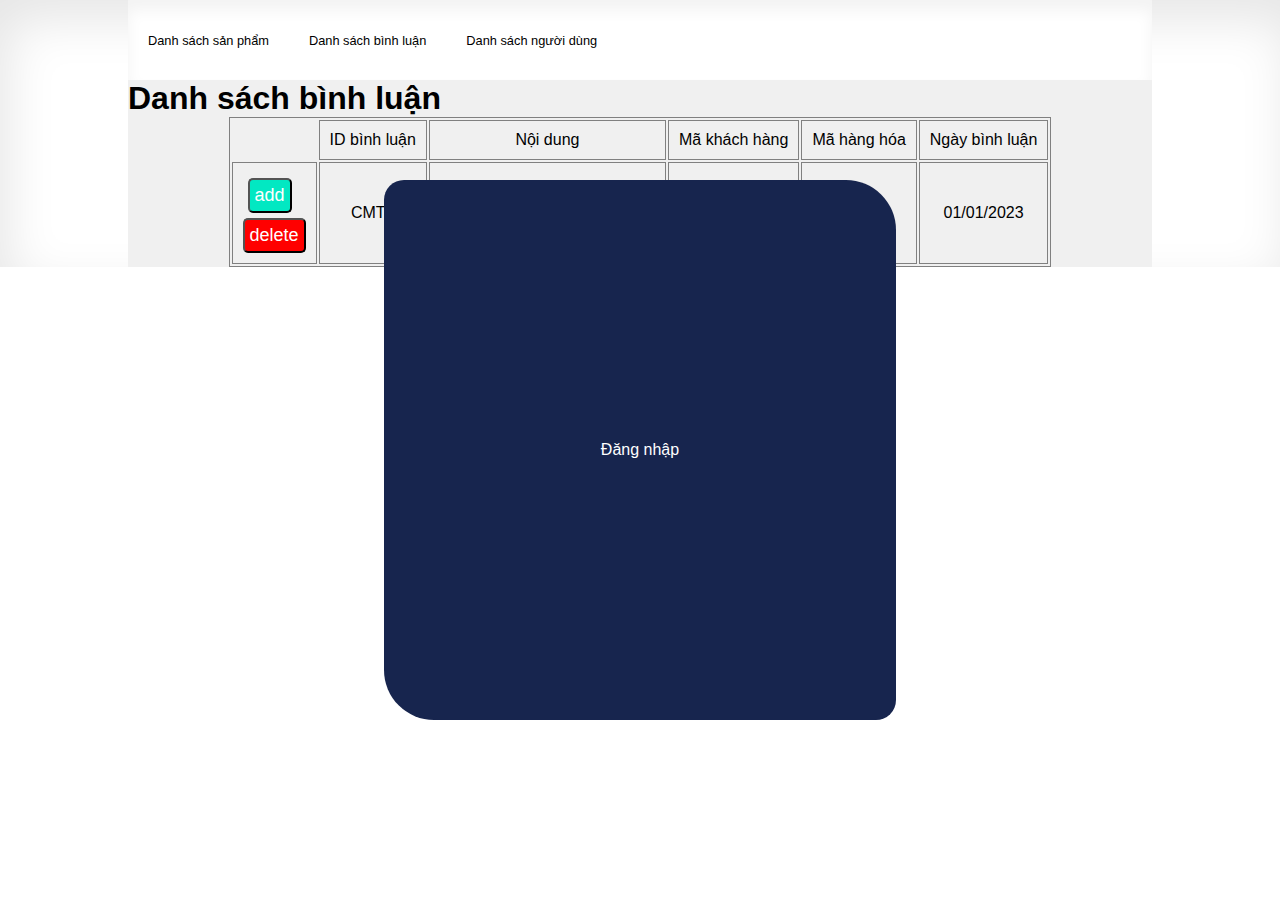
<file: admin_cmt.html>
<!DOCTYPE html>
<html lang="en">
<head>
    <meta charset="UTF-8">
    <meta name="viewport" content="width=device-width, initial-scale=1.0">
    <title>Document</title>
    <link rel="stylesheet" href="css/style.css">
</head>
<body>
    <div class="container">
        <header>
            <nav>
                <li><a href="">Danh sách sản phẩm</a></li>
                <li><a href="">Danh sách bình luận</a></li>
                <li><a href="">Danh sách người dùng</a></li>
            </nav>
            <div class="login">
                <a href="">Đăng nhập</a>
            </div>
        </header>
        <h1>Danh sách bình luận</h1>
        <table class="table_pro_admin">
            <th>
                <td>ID bình luận</td>
                <td>Nội dung</td>
                <td>Mã khách hàng</td>
                <td>Mã hàng hóa</td>
                <td>Ngày bình luận</td>
            </th>
            <tr>
                <td>
                    <button class="btn_add-admin">add</button>
                    <button class="btn_dele-admin">delete</button>
                </td>
                <td>CMT1</td>
                <td><p>Sản phẩm iphone 13 mới nhất</p></td>
                <td>U1</td>
                <td>IP13</td>
                <td>01/01/2023</td>
            </tr>
        </table>
    </div>
</body>
</html>
</file>
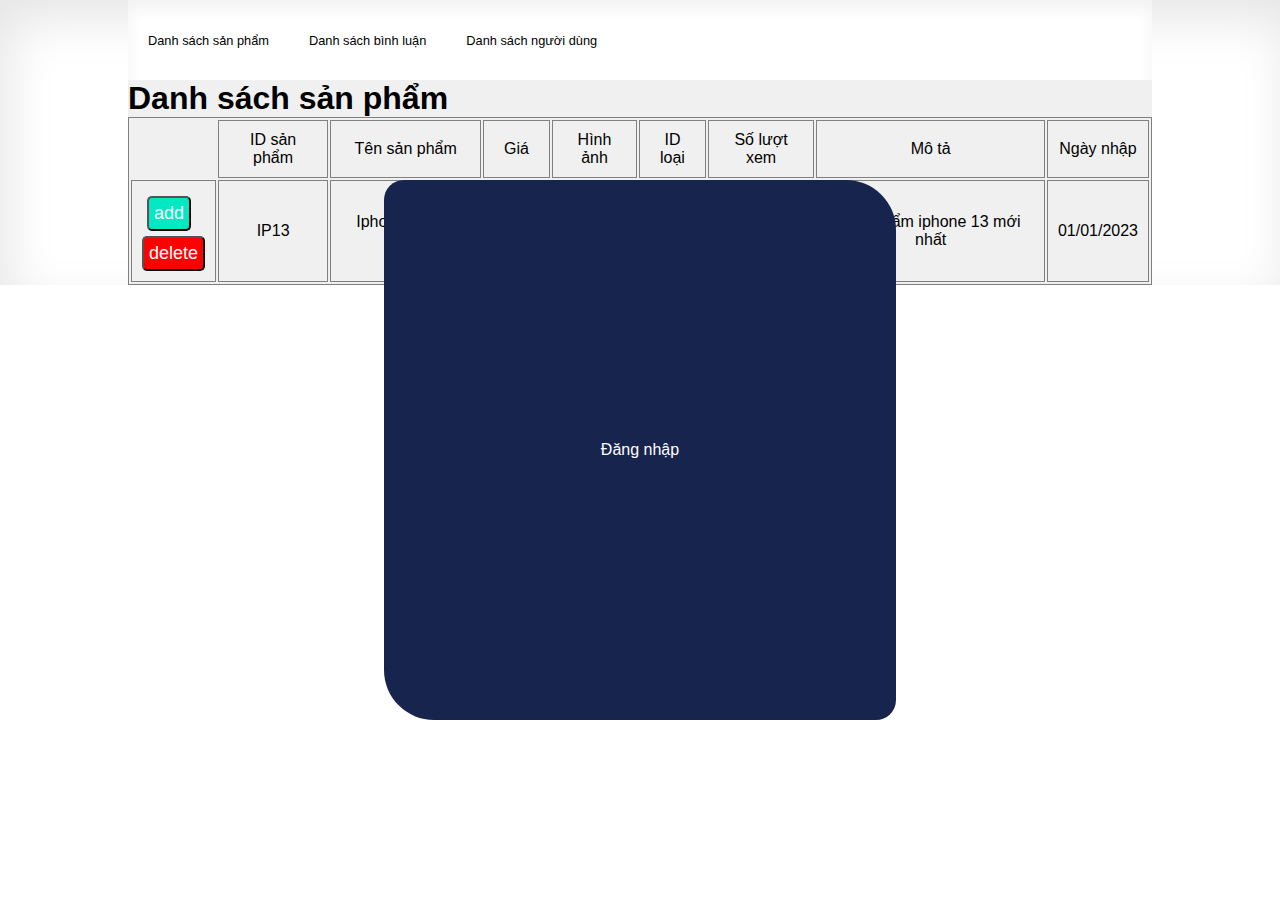
<file: admin_sp.html>
<!DOCTYPE html>
<html lang="en">
<head>
    <meta charset="UTF-8">
    <meta name="viewport" content="width=device-width, initial-scale=1.0">
    <title>Document</title>
    <link rel="stylesheet" href="css/style.css">
</head>
<body>
    <div class="container">
        <header>
            <nav>
                <li><a href="">Danh sách sản phẩm</a></li>
                <li><a href="">Danh sách bình luận</a></li>
                <li><a href="">Danh sách người dùng</a></li>
            </nav>
            <div class="login">
                <a href="">Đăng nhập</a>
            </div>
        </header>
        <h1>Danh sách sản phẩm</h1>
        <table class="table_pro_admin">
            <th>
                <td>ID sản phẩm</td>
                <td>Tên sản phẩm</td>
                <td>Giá</td>
                <td>Hình ảnh</td>
                <td>ID loại</td>
                <td>Số lượt xem</td>
                <td>Mô tả</td>
                <td>Ngày nhập</td>
            </th>
            <tr>
                <td>
                    <button class="btn_add-admin">add</button>
                    <button class="btn_dele-admin">delete</button>
                </td>
                <td>IP13</td>
                <td>Iphone 13 pro max</td>
                <td>$1000</td>
                <td><img src="access/img/13.jpeg" height="40px" width="40px" alt=""></td>
                <td>MP</td>
                <td>50</td>
                <td><p>Sản phẩm iphone 13 mới nhất</p></td>
                <td>01/01/2023</td>
            </tr>
        </table>
    </div>
</body>
</html>
</file>
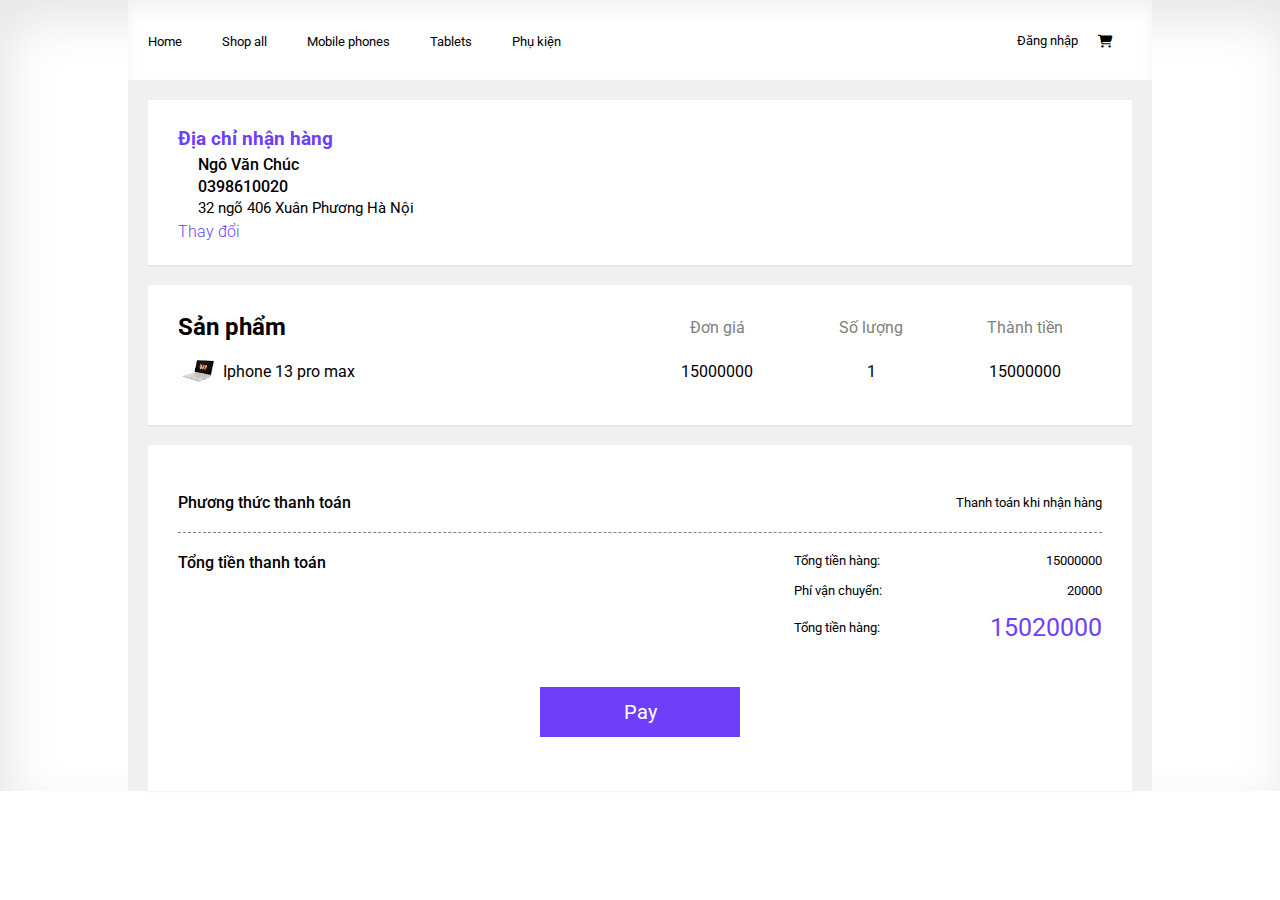
<file: bill.html>
<!DOCTYPE html>
<html lang="en">
<head>
    <meta charset="UTF-8">
    <meta name="viewport" content="width=device-width, initial-scale=1.0">
    <title>Document</title>
    <link rel="stylesheet" href="css/style.css">
    <link rel="stylesheet" href="css/fontawesome-free-6.4.2-web/fontawesome-free-6.4.2-web/css/all.min.css">
    <link href="https://fonts.googleapis.com/css2?family=Roboto:ital,wght@0,100;0,300;0,500;0,700;1,300;1,500;1,700&display=swap" rel="stylesheet">
    <script src="https://cdnjs.cloudflare.com/ajax/libs/jquery/3.7.1/jquery.min.js"></script>
</head>
<body>
    <div class="container">
        <header>
            <nav>
                <li><a href="">Home</a></li>
                <li><a href="">Shop all</a></li>
                <li><a href="">Mobile phones</a></li>
                <li><a href="">Tablets</a></li>
                <li><a href="">Phụ kiện</a></li>
            </nav>
            <div class="loginhome">
                <a href="">Đăng nhập</a>
                <div class="cart"><a href=""><i class="fa-solid fa-cart-shopping"></i></a></div>
            </div>
        </header>
        <section class="address">
            <h3>Địa chỉ nhận hàng</h3>
            <p class="address-name">Ngô Văn Chúc</p>
            <p class="tel-bill">0398610020</p>
            <p class="location">32 ngõ 406 Xuân Phương Hà Nội</p>
            <div>Thay đổi</div>
        </section>
        <section class="bill">
            <div class="bill-header">
                <div class="bill-header-item" style="flex: 6;">
                    <h2>Sản phẩm</h2>
                </div>
                <div class="bill-header-item" style="flex: 2;">Đơn giá</div>
                <div class="bill-header-item" style="flex: 2;">Số lượng</div>
                <div class="bill-header-item" style="flex: 2;">Thành tiền</div>
            </div>
            <div class="bill-pro">
                <div class="bill-pro-item">
                    <div class="bill-pro-sanpham" style="flex: 6;">
                        <img src="upload/035907e5bf878f91b79d9dfe30c1fc4f.png" height="40px" width="40px" alt="">
                        <span>Iphone 13 pro max</span>
                    </div>
                    <div class="bill-pro-price" style="flex: 2;">15000000</div>
                    <div class="bill-pro-quatity" style="flex: 2;">1</div>
                    <div class="bill-pro-subtotal" style="flex: 2;">15000000</div>
                </div>
            </div>
        </section>
        <section class="bill-total">
            <div class="method-pay">
                <div>Phương thức thanh toán</div>
                <div>Thanh toán khi nhận hàng</div>
            </div>
            <div class="total-bill">
                <div class="total-bill-title" style="flex: 4;">Tổng tiền thanh toán</div>
                <div class="detail-total" style="flex: 2;">
                    <div class="bill-price-pro" >
                        <p>Tổng tiền hàng:</p>
                        <p>15000000</p>
                    </div>
                    <div class="bill-ship">
                        <p>Phí vận chuyển:</p>
                        <p>20000</p>
                    </div>
                    <div class="bill-detail-total">
                        <p>Tổng tiền hàng:</p>
                        <p>15020000</p>
                    </div>
                </div>
            </div>
            <div class="btn_more"><a href="">Pay</a></div>
        </section>
    </div>
    <script src="js/chuc.js"></script>
    <div class="modal" >
        <div class="overlay"></div>
        <div class="modal_content-address">
            <div class="address-header">
                <div class="address-title">Địa chỉ của tôi</div>
                <button class="add-address">Thêm địa chỉ mới</button>
            </div>
            <div class="address-list">
                <div class="address-item">
                    <div class="address-item-left">
                        <div class="address-item_cicrle">
                            <div class="address-item_cicrle-checked"></div>
                        </div>
                        <div class="address-item_content">
                            <p class="address_address-name">Ngô Văn Chúc</p>
                            <p class="address_tel-bill">0398610020</p>
                            <p class="address_location">32 ngõ 406 Xuân Phương Hà Nội</p>
                        </div>
                    </div>
                    <div class="address-item-right">Cập nhật</div>
                </div>
                <!-- address-item -->
                <div class="address-item">
                    <div class="address-item-left">
                        <div class="address-item_cicrle">
                            <div class="address-item_cicrle-checked"></div>
                        </div>
                        <div class="address-item_content">
                            <p class="address_address-name">Ngô Văn Chúc</p>
                            <p class="address_tel-bill">0398610020</p>
                            <p class="address_location">32 ngõ 406 Xuân Phương Hà Nội</p>
                        </div>
                    </div>
                    <div class="address-item-right">Cập nhật</div>
                </div>
                <div class="address-item">
                    <div class="address-item-left">
                        <div class="address-item_cicrle">
                            <div class="address-item_cicrle-checked"></div>
                        </div>
                        <div class="address-item_content">
                            <p class="address_address-name">Ngô Văn Chúc</p>
                            <p class="address_tel-bill">0398610020</p>
                            <p class="address_location">32 ngõ 406 Xuân Phương Hà Nội</p>
                        </div>
                    </div>
                    <div class="address-item-right">Cập nhật</div>
                </div>
                <div class="address-item">
                    <div class="address-item-left">
                        <div class="address-item_cicrle">
                            <div class="address-item_cicrle-checked"></div>
                        </div>
                        <div class="address-item_content">
                            <p class="address_address-name">Ngô Văn Chúc</p>
                            <p class="address_tel-bill">0398610020</p>
                            <p class="address_location">32 ngõ 406 Xuân Phương Hà Nội</p>
                        </div>
                    </div>
                    <div class="address-item-right">Cập nhật</div>
                </div>
                <div class="address-item">
                    <div class="address-item-left">
                        <div class="address-item_cicrle">
                            <div class="address-item_cicrle-checked"></div>
                        </div>
                        <div class="address-item_content">
                            <p class="address_address-name">Ngô Văn Chúc</p>
                            <p class="address_tel-bill">0398610020</p>
                            <p class="address_location">32 ngõ 406 Xuân Phương Hà Nội</p>
                        </div>
                    </div>
                    <div class="address-item-right">Cập nhật</div>
                </div>
                <div class="address-item">
                    <div class="address-item-left">
                        <div class="address-item_cicrle">
                            <div class="address-item_cicrle-checked"></div>
                        </div>
                        <div class="address-item_content">
                            <p class="address_address-name">Ngô Văn Chúc</p>
                            <p class="address_tel-bill">0398610020</p>
                            <p class="address_location">32 ngõ 406 Xuân Phương Hà Nội</p>
                        </div>
                    </div>
                    <div class="address-item-right">Cập nhật</div>
                </div>
                <!-- address-item -->
                
            </div>
            <div class="address-btn">
                <button>Cancel</button>
                <button>Xác nhận</button>
            </div>
        </div>
    
    </div>
    <div class="modal">
        <div class="overlay"></div>
        <div class="modal_content-add">
            <div class="address-add_title">
                Địa chỉ mới
            </div>
            <form action="" method="post">
                <div class="address-add_item">
                    <input type="text" name="name" placeholder="Họ và tên">
                    <input type="text" name="tel" placeholder="Số điện thoại">
                </div>
                <div class="address-add_item">
                    <input type="text" name="tinh" placeholder="Tỉnh/thành phố, Quận/huyện, Phường/xã">
                </div>
                <div class="address-add_item">
                    <input type="text" style="overflow-wrap: break-word;" name="detail_address" placeholder="Địa chỉ cụ thể">
                </div>
                <button>Trở lại</button>
                <button type="submit">Thêm</button>
            </form>
        </div>
    </div>
</body>
</html>
</file>
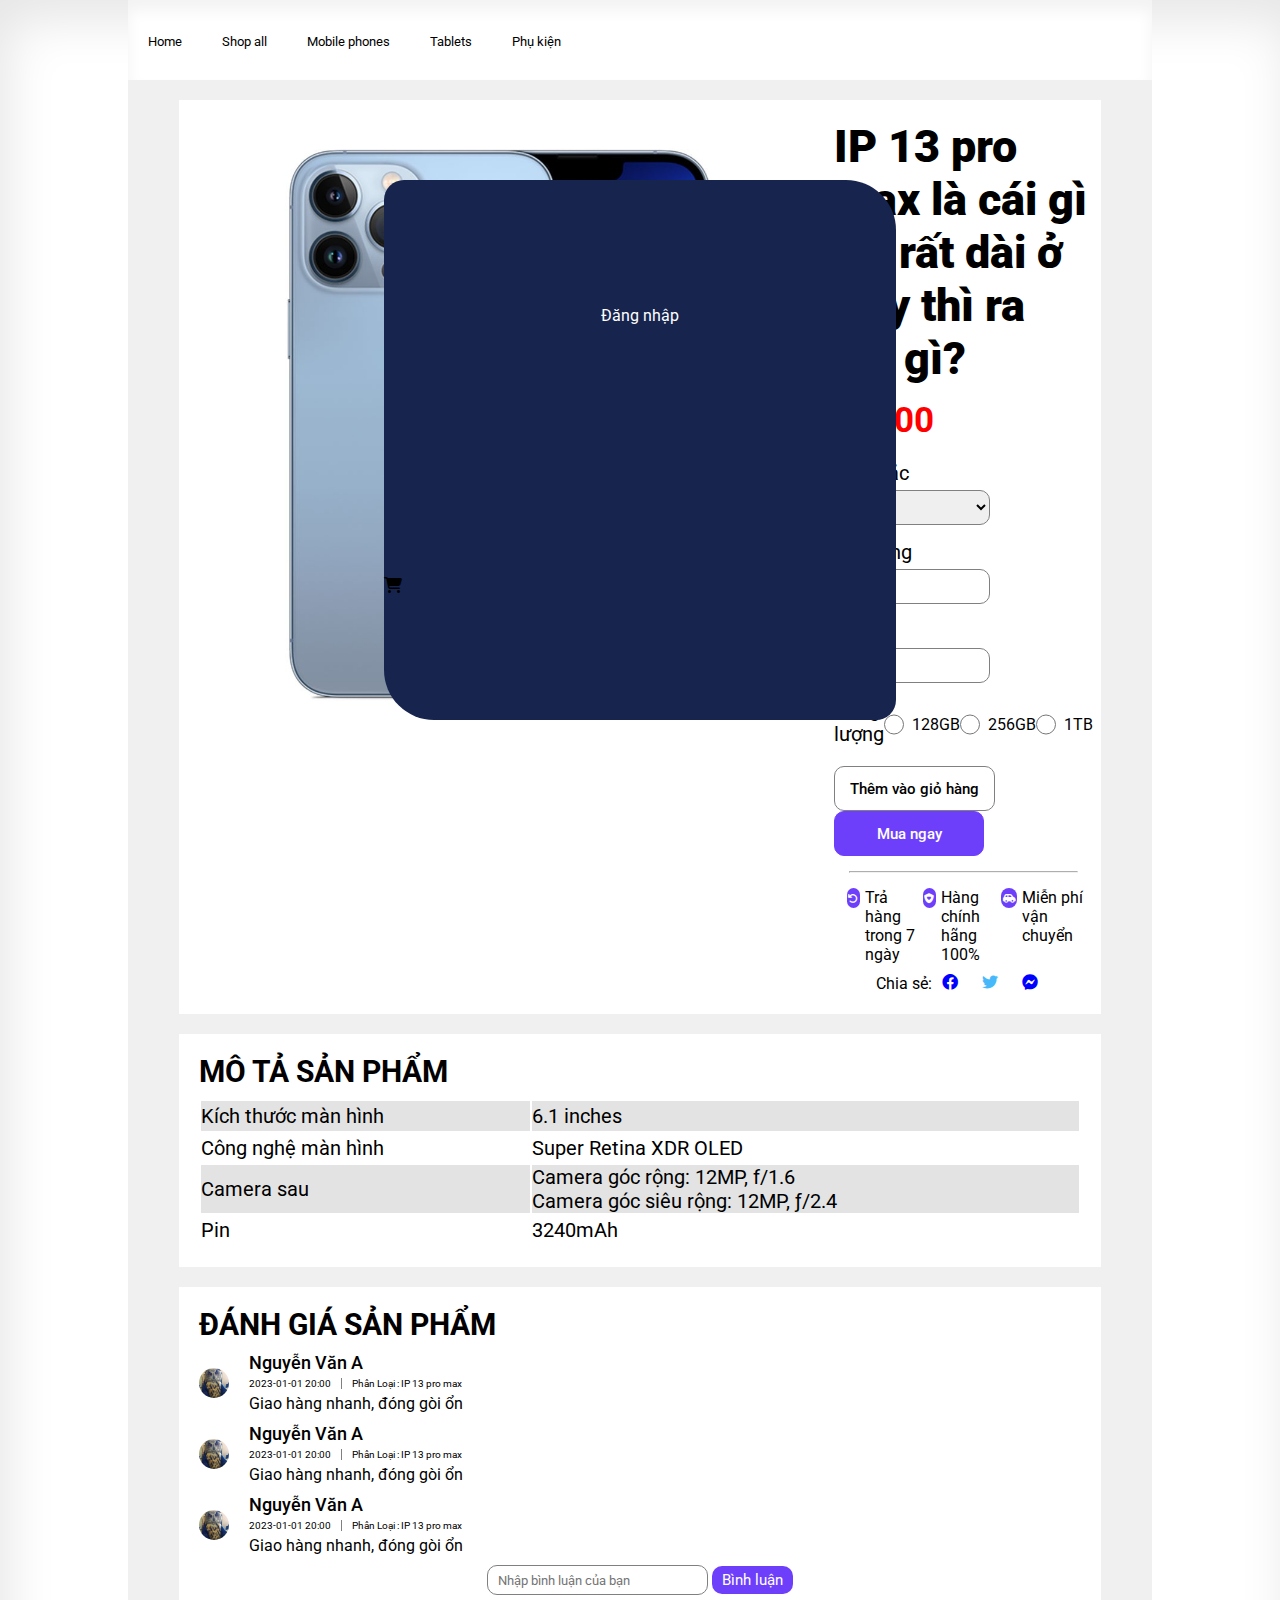
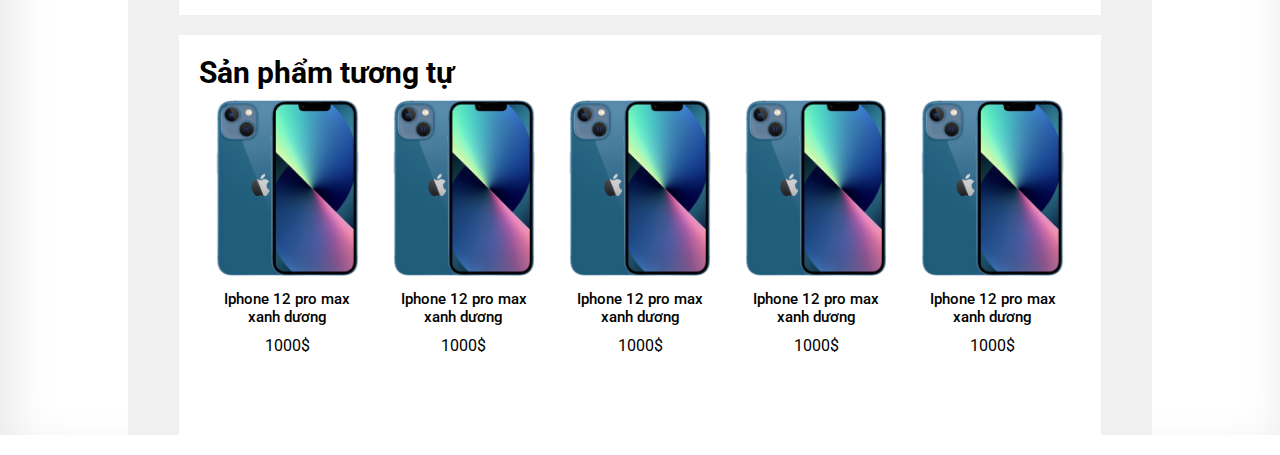
<file: chitietsp.html>
<!DOCTYPE html>
<html lang="en">
<head>
    <meta charset="UTF-8">
    <meta name="viewport" content="width=device-width, initial-scale=1.0">
    <title>Document</title>
    <link rel="stylesheet" href="css/style.css">
    <link rel="stylesheet" href="css/fontawesome-free-6.4.2-web/fontawesome-free-6.4.2-web/css/all.min.css">
    <link href="https://fonts.googleapis.com/css2?family=Roboto:ital,wght@0,100;0,300;0,500;0,700;1,300;1,500;1,700&display=swap" rel="stylesheet">
</head>
<body>
    <div class="container">
        <header>
            <nav>
                <li><a href="">Home</a></li>
                <li><a href="">Shop all</a></li>
                <li><a href="">Mobile phones</a></li>
                <li><a href="">Tablets</a></li>
                <li><a href="">Phụ kiện</a></li>
            </nav>
            <div class="login">
                <a href="">Đăng nhập</a>
                <div class="cart"><a href=""><i class="fa-solid fa-cart-shopping"></i></a></div>
            </div>
        </header>
        <div class="boxsp">
            <div class="box_left">
                <img class="img_box_left" src="upload/laptop1.jpg" alt="">
            </div>
            <form class="box_right" method="post">
                <p class="namesp_detail">IP 13 pro max là cái gì đó rất dài ở đây thì ra cái gì?</p>
                <div class="pricesp_detail">$1000</div>
                <div class="item">
                    <span>Màu sắc</span>
                    <select name="color" id="">
                        <option value="red">Đỏ</option>
                        <option value="gray">Xám</option>
                        <option value="gold">Vàng</option>
                    </select>
                </div>
                <div class="item">
                    <span>Số lượng</span>  
                    <input type="number" name="count" min="0" value="1">
                </div>
                <div class="item">
                    <span>Địa chỉ</span> 
                    <input type="text" name="address">
                </div>
                <div class="item">
                    <span>Dung lượng</span>
                    <div class="radio">
                        <input type="radio" name="dungluong" value="128GB"> <span>128GB</span> 
                    </div>
                    <div class="radio">
                        <input type="radio" name="dungluong" value="256GB"> <span>256GB</span> 
                    </div>
                    <div class="radio">
                        <input type="radio" name="dungluong" value="1TB"> <span>1TB</span>                    
                    </div>
                </div>
                <div>
                    <button class="add_cart">Thêm vào giỏ hàng</button>
                    <button class="buy">Mua ngay</button>
                </div>
                <hr class="hr_sp">
                <div class="sp_service">
                    <div class="item_sevice">
                        <i class="fa-solid fa-arrow-rotate-left"></i>
                        <p>Trả hàng trong 7 ngày</p>
                    </div>
                    <div class="item_sevice">
                        <i class="fa-solid fa-shield-heart"></i>
                        <p>Hàng chính hãng 100%</p>
                    </div>
                    <div class="item_sevice">
                        <i class="fa-solid fa-car-side"></i>
                        <p>Miễn phí vận chuyển</p>
                    </div>
                </div>
                <div class="share_sp">
                    <p>Chia sẻ:</p>
                    <i class="fa-brands fa-facebook"></i>
                    <i class="fa-brands fa-twitter"></i>
                    <i class="fa-brands fa-facebook-messenger"></i>
                </div>
            </form>
    </div>
    <div class="descriptione_sp">
        <p>MÔ TẢ SẢN PHẨM</p>
        <table>
            <tr class="tr">
                <td>Kích thước màn hình</td>
                <td>6.1 inches</td>
            </tr>
            <tr >
                <td>Công nghệ màn hình</td>
                <td>Super Retina XDR OLED</td>
            </tr>
            <tr class="tr">
                <td>Camera sau</td>
                <td>Camera góc rộng: 12MP, f/1.6 <br>
                    Camera góc siêu rộng: 12MP, ƒ/2.4</td>
            </tr>
            <tr>
                <td>Pin</td>
                <td>3240mAh</td>
            </tr>
            
        </table>
    </div>
    <div class="danhgia">
        <p>ĐÁNH GIÁ SẢN PHẨM</p>
        <div class="person">
            <img src="access/img/avtshop.jpg" alt="">
            <div class="comment">
                <p class="nameuser">Nguyễn Văn A</p>
                <div class="time_phanloai">
                    <p class="time">2023-01-01 20:00</p>
                    <p class="phanloai">Phân Loại : IP 13 pro max</p>
                </div>
                <div class="cmt_detail">Giao hàng nhanh, đóng gòi ổn</div>
            </div>
        </div>
        <div class="person">
            <img src="access/img/avtshop.jpg" alt="">
            <div class="comment">
                <p class="nameuser">Nguyễn Văn A</p>
                <div class="time_phanloai">
                    <p class="time">2023-01-01 20:00</p>
                    <p class="phanloai">Phân Loại : IP 13 pro max</p>
                </div>
                <div class="cmt_detail">Giao hàng nhanh, đóng gòi ổn</div>
            </div>
        </div>
        <div class="person">
            <img src="access/img/avtshop.jpg" alt="">
            <div class="comment">
                <p class="nameuser">Nguyễn Văn A</p>
                <div class="time_phanloai">
                    <p class="time">2023-01-01 20:00</p>
                    <p class="phanloai">Phân Loại : IP 13 pro max</p>
                </div>
                <div class="cmt_detail">Giao hàng nhanh, đóng gòi ổn</div>
            </div>
        </div>
        <form action="#" method="post">
                <input type="text" name="cmt" placeholder="Nhập bình luận của bạn">
                <input type="submit" value="Bình luận">
        </form>
        </div>
        <div class="goiy_sp">
            <p>Sản phẩm tương tự</p>
            <div class="listsp">
                <div class="pro">
                    <div class="img">
                        <img src="access/img/13-removebg-preview.png" alt="">
                        <div class="quickview" onclick="detail_pro()">Quick view</div>
                    </div>
                    <a href=" " class="name">Iphone 12 pro max xanh dương</a>
                    <div class="price">1000$</div>
                    <a href="" class="add_btn">Add to cart</a>
                </div>

                <div class="pro">
                    <div class="img">
                        <img src="access/img/13-removebg-preview.png" alt="">
                        <a href="" class="quickview">Quick view</a>
                    </div>
                    <a href=" " class="name">Iphone 12 pro max xanh dương</a>
                    <div class="price">1000$</div>
                    <a href="" class="add_btn">Add to cart</a>
                </div>
                <div class="pro">
                    <div class="img">
                        <img src="access/img/13-removebg-preview.png" alt="">
                        <a href="" class="quickview">Quick view</a>
                    </div>
                    <a href=" " class="name">Iphone 12 pro max xanh dương</a>
                    <div class="price">1000$</div>
                    <a href="" class="add_btn">Add to cart</a>
                </div>
                <div class="pro">
                    <div class="img">
                        <img src="access/img/13-removebg-preview.png" alt="">
                        <a href="" class="quickview">Quick view</a>
                    </div>
                    <a href=" " class="name">Iphone 12 pro max xanh dương</a>
                    <div class="price">1000$</div>
                    <a href="" class="add_btn">Add to cart</a>
                </div>
                <div class="pro">
                    <div class="img">
                        <img src="access/img/13-removebg-preview.png" alt="">
                        <a href="" class="quickview">Quick view</a>
                    </div>
                    <a href=" " class="name">Iphone 12 pro max xanh dương</a>
                    <div class="price">1000$</div>
                    <a href="" class="add_btn">Add to cart</a>
                </div>
        </div>
    </div>
</body>
</html>
</file>
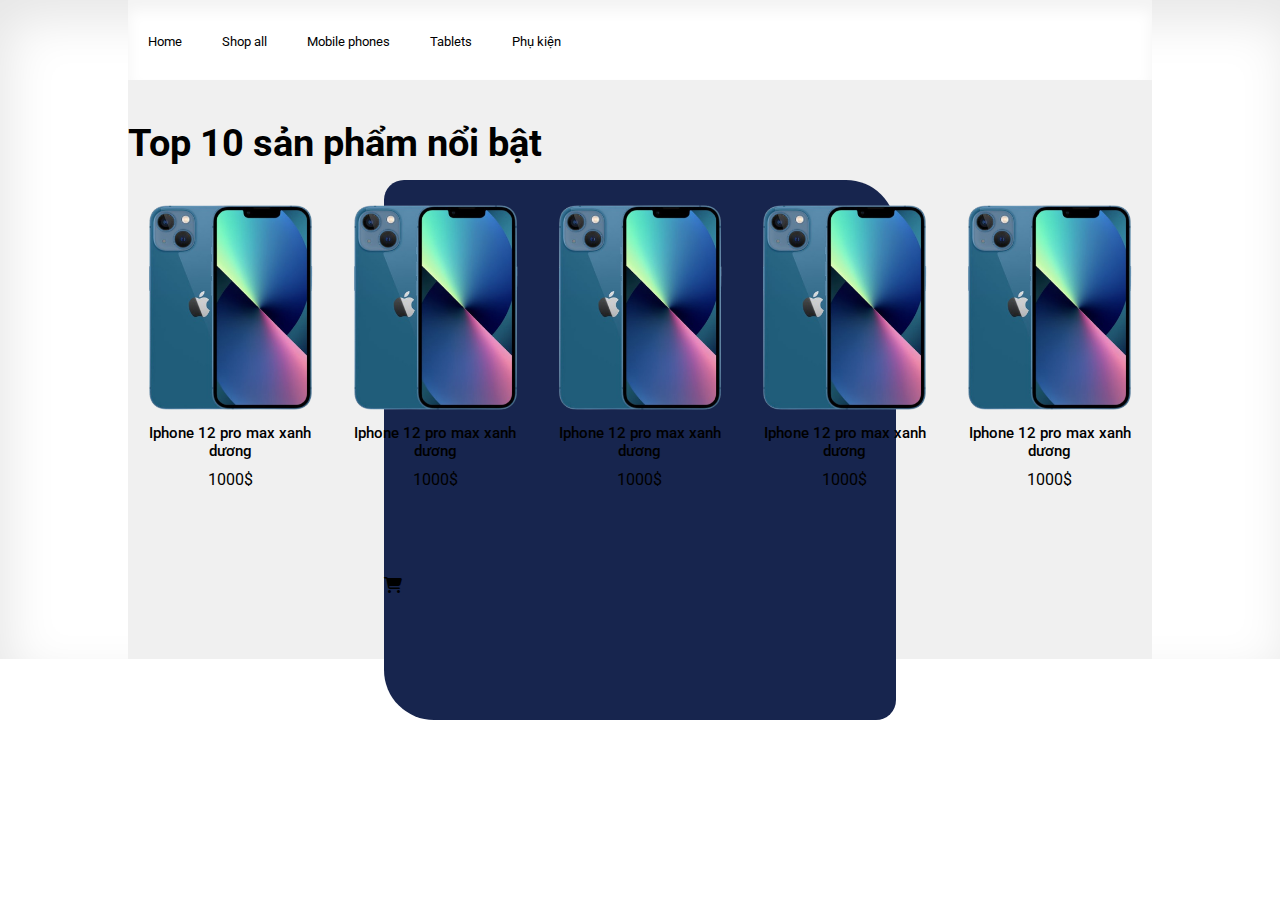
<file: shopall.html>
<!DOCTYPE html>
<html lang="en">
<head>
    <meta charset="UTF-8">
    <meta name="viewport" content="width=device-width, initial-scale=1.0">
    <title>Document</title>
    <link rel="stylesheet" href="css/style.css">
    <link rel="stylesheet" href="css/fontawesome-free-6.4.2-web/fontawesome-free-6.4.2-web/css/all.min.css">
    <link href="https://fonts.googleapis.com/css2?family=Roboto:ital,wght@0,100;0,300;0,500;0,700;1,300;1,500;1,700&display=swap" rel="stylesheet">
</head>
<body>
    <div class="container">
        <header>
            <nav>
                <li><a href="">Home</a></li>
                <li><a href="">Shop all</a></li>
                <li><a href="">Mobile phones</a></li>
                <li><a href="">Tablets</a></li>
                <li><a href="">Phụ kiện</a></li>
            </nav>
            <div class="login">
                <a href="">Đăng nhập</a>
                <div class="cart"><a href=""><i class="fa-solid fa-cart-shopping"></i></a></div>
            </div>
        </header>
        <div class="list mb">
            <h1 class="mb">Top 10 sản phẩm nổi bật</h1>
            <div class="listsp">
                <div class="pro">
                    <div class="img">
                        <img src="access/img/13-removebg-preview.png" alt="">
                        <a href="" class="quickview">Quick view</a>
                    </div>
                    <a href=" " class="name">Iphone 12 pro max xanh dương</a>
                    <div class="price">1000$</div>
                    <a href="" class="add_btn">Add to cart</a>
                </div>
                <div class="pro">
                    <div class="img">
                        <img src="access/img/13-removebg-preview.png" alt="">
                        <a href="" class="quickview">Quick view</a>
                    </div>
                    <a href=" " class="name">Iphone 12 pro max xanh dương</a>
                    <div class="price">1000$</div>
                    <a href="" class="add_btn">Add to cart</a>
                </div>
                <div class="pro">
                    <div class="img">
                        <img src="access/img/13-removebg-preview.png" alt="">
                        <a href="" class="quickview">Quick view</a>
                    </div>
                    <a href=" " class="name">Iphone 12 pro max xanh dương</a>
                    <div class="price">1000$</div>
                    <a href="" class="add_btn">Add to cart</a>
                </div>
                <div class="pro">
                    <div class="img">
                        <img src="access/img/13-removebg-preview.png" alt="">
                        <a href="" class="quickview">Quick view</a>
                    </div>
                    <a href=" " class="name">Iphone 12 pro max xanh dương</a>
                    <div class="price">1000$</div>
                    <a href="" class="add_btn">Add to cart</a>
                </div>
                <div class="pro">
                    <div class="img">
                        <img src="access/img/13-removebg-preview.png" alt="">
                        <a href="" class="quickview">Quick view</a>
                    </div>
                    <a href=" " class="name">Iphone 12 pro max xanh dương</a>
                    <div class="price">1000$</div>
                    <a href="" class="add_btn">Add to cart</a>
                </div>

                
                <div class="btn_more"><a href="">More Mobile Phone</a></div>
            </div>
   
</body>
</html>
</file>
<file: css/style.css>
*{
    margin: 0;
    padding: 0;
    color: black;
    font-family: 'Roboto', sans-serif;
    box-sizing: border-box;

}
body{
    box-shadow: inset 8px 20px 50px rgba(2, 0, 0, 0.1);
}
.container{
    width: 80%;
    margin: auto;
    background-color: #f0f0f0;
}
.mb{
    margin-bottom: 40px;
}
header{
    display: flex;
    justify-content: space-between;
    height: 80px;
    width: 100%;
    background-color: #fff;
    box-shadow: inset 0px 10px 15px rgba(0, 0, 0, 0.05);
}
.footer{
    height: 50px;
    width: 100%;
    background-color: #6e3ffb;
    color: white;
    font-size: 30px;
    display: flex;
    justify-content: center;
    align-items: center;
}
nav{
    top: 0;
    display: flex;
    justify-content: center;
    align-items: center;
}
nav li{
    list-style: none;
    margin: 0 20px;
}
nav li a{
    text-decoration: none;
    font-size: 1vw;
}
nav li a:hover{
    color: #855ff7;
}
.loginhome{
    display: flex;
    align-items: center;
    margin-right: 20px;
}
.loginhome a{
    text-decoration: none;
    font-size: 1vw;
    margin-right: 20px;
}
.loginhome a:hover{
    color: #855ff7;
}
.cart i:hover{
    color: #855ff7;
}
.presonal i:hover{
    color: #855ff7;
}
.slide{
    width: 100%;
    margin-top: 20px;
    position: relative;
    /* height: 600px; */
    animation: ease 1s;
    /* transition: ease 1s; */
    }
.btn_slide-right{
    position: absolute;
    top: 50%;
    font-size: 50px;
    border: none;
    right: 10%;
    transform: translateY(-50%);
    background: none;
}
.btn_slide-left{
    position: absolute;
    top: 50%;
    font-size: 50px;
    border: none;
    left: 10%;
    transform: translateY(-50%);
    background: none;
}
@keyframes slideleft{
    0%{
        transform: translateX(100%);
    }
    100%{
        transform: translateX(0%);
    }
}
.slide {
    animation: ease-in-out 2s;
    transition: ease-in-out 2s;
    overflow: hidden;
}
.slide i{
    color: white;
}
.slide img{
    width: 80%;
    margin: auto;
    display: flex;
    overflow: hidden;
    /* animation: slideleft ease-in-out 1s forwards; */
}

.list{
    width: 100%;
    background-color: #f0f0f0;
}
.listsp{
    display: flex;
    width: 100%;
    flex-wrap: wrap;
    justify-content: center;
}
.pro{
    width: 20%;
    text-align: center;
    position: relative;
}

.list h1{
    font-size: 3vw;
    margin-top: 30px;
    padding-top: 10px;
}
.pro img{
    width: 100%;
    /* height: 200px; */
}
.img{
    position: relative;
    width: 100%;
    overflow:hidden;
}
@keyframes quick{
    from{
        bottom: -50px;
    }to{
        bottom: 0;
    }
}
.quickview{
    position: absolute;
    bottom: 0px;
    display: flex;
    width: 100%;
    height: 40px;
    background-color: rgb(45, 44, 44);
    color: white;
    align-items: center;
    justify-content: center;
    text-decoration: none;
    font-size: 1vw;
    opacity: 0;
}
.pro:hover .quickview{
    opacity: 1;
    animation: quick ease 0.3s ;
    cursor: pointer;
}
.name{
    display: block;
    text-decoration: none;
    font-size: 1.2vw;
    font-weight: 500;
    margin: 10px 10px;

    
}
.price{
    margin-bottom: 10px;
}
@keyframes addbtn {
    from{
        transform: scale(0.9);
    }to{
        transform: scale(1);
    }
}
.add_btn{
    display: flex;
    height: 50px;
    width: 70%;
    background-color: #6e3ffb;
    text-decoration: none;
    align-items: center;
    color: white;
    font-size: 1vw;
    justify-content: center;
    margin: auto;
    opacity: 0;
    cursor: pointer;
}

.pro:hover .add_btn{
    opacity: 1;
    animation: addbtn ease 0.3s;
}
.add_btn:hover{
    background-color: #855ff7;
}
.btn_more{
    display: flex;
    height: 50px;
    width: 300px;
    background-color: #6e3ffb;
    align-items: center;
    font-size: 1vw;
    justify-content: center;
    margin: 30px auto;
}
.btn_more a{
    color: white;
    text-decoration: none;
}
.modal{
    position: fixed;
    top: 0;
    bottom: 0;
    right: 0;
    left: 0;
    display: none ;
}
.overlay{
    height: 100%;
    width: 100%;
    position: absolute;
    background-color: rgba(0, 0, 0, 0.4);
    z-index: -99;
}
.modal_content{
    margin: auto;
    width: 50%;
    height: 70%;
    background-color: white;
    display: flex;
    justify-content: space-between;
    border-radius: 20px;
    position: relative;
}
.modal_content img{
    width: 50%;
    height: 80%;
    align-self: center;
    position: relative;
}
.detail_pro{
    width: 45%;
    display: flex;
    flex-direction: column;
    margin-top: 30px;
    /* padding-bottom: 80px; */
}

.namedetail{
    font-size: 1.5vw;
}
.pricedetail{
    color: red;
    font-weight:500;
    margin: 5px 0;
}
.dungluong{
    font-size: 1vw;
}
.description_pro{
    margin: 10px 0;
    width: 80%;
}
.description_pro p{
    font-size: 1vw;
    margin-bottom: 5px;
}
.description_pro table{
    border: gray solid 0.3px;
    border-radius: 10px;
}
.description_pro tr{
    width: 50%;
    height: 50px;
}
.description_pro td{
    padding: 5px;
    color: rgb(71, 71, 71);
}
.tr{
    background-color: rgb(227, 227, 227);
}
.color p{
    font-size: 1vw;
}
.color select{
    height: 30px;
    width: 200px;
    border-radius: 10px;
}
.close{
    position: absolute;
    top: 20px;
    right: 20px;
    & i{
        color: black;
    }
}
.close:hover{
    opacity: 0.5;
}
.boxsp{
    display: flex;
    margin: auto;
    background-color: #fff;
    width: 90%;
    /* height: 600px; */
    padding: 20px;
    margin-top: 20px;
    margin-bottom: 20px;
    gap: 35px;
}
.box_left{
    height: 600px;
    width: 600px;
    padding-right: 23px;
}
.box_left img {
    height: auto;
    width: 600px;
}
.box_right{
    width: 100%;
    display: flex;
    flex-direction: column;
    max-height: 100%;
}
.namesp_detail{
    font-size: 45px;
    font-weight: 900;
    margin-bottom: 15px;
}
.pricesp_detail{
    color: red;
    font-weight: 700;
    font-size: 35px;
    margin-bottom: 20px; 
}
.item{
    margin-bottom: 15px;
}
.item:nth-child(6){
    display: flex;
    flex-direction: row;
    justify-content: space-between;
    margin-right: 20%;
    & .radio{
    display: flex;
    align-items: center;
        &
    span{
            text-align: center;
        }
        &
    input{
            width: 20px;
    margin-right: 8px;
        }
    }
}
.item input:hover{
    border: 1px solid #6e3ffb;
}
.item>span{
    font-size: 20px;
    margin-bottom: 5px;
    display: block;
    align-items: center;
}
.item input,select{
    height: 35px;
    border: 1px solid gray;
    margin-left: 30 px;
    width: 60%;
    border-radius: 10px;
    font-size: 20px;
    padding-left: 20px;
}
.dungluong{
    height: 25px;
    font-size: 15px;
    padding: 0 10px;
    background-color: #fff;
    margin-right: 20px;
    border: 1px solid gray;
    border-radius: 8px;
}
.add_cart{
    background-color: white;
    height: 45px;
    /* width: 150px; */
    font-size: 15px;
    border-radius: 10px;
    border: 1px solid gray;
    margin-right: 20px;
    font-weight: 500;
    cursor: pointer;
    padding: 0px 15px;
}
.add_cart:hover,.dungluong:hover{
    border: 1px solid #6e3ffb;
    color: #6e3ffb;
}
.buy{
    background-color: #6e3ffb;
    color: white;
    font-size: 15px;
    font-weight: 500;
    height: 45px;
    width: 150px;
    border: 1px solid #6e3ffb;
    border-radius: 10px;
    cursor: pointer;
}
.buy:hover{
    opacity: 0.6;
}
.hr_sp{
    margin: 15px;
    opacity: 0.8;
}
.sp_service{
    display: flex;
    justify-content: space-between;
    margin-bottom: 10px;
    padding: 0 5%;
}
.item_sevice{
    display: flex;
}
.item_sevice i{
    background-color: #6e3ffb;
    color: #fff;
    height: 20px;
    width: 34px;
    border-radius: 20px;
    display: flex;
    align-items: center;
    justify-content: center;
    font-size: 10px;
    margin-right: 5px;
}
.share_sp{
    display: flex;
    margin: auto;
}
.share_sp i{
    margin: 0 10px;
    width: 20px;
    height: 20px;
    cursor: pointer;
}
.fa-facebook{
    color: blue ;
}
.fa-twitter{
    color: rgb(71, 185, 251);
}
.fa-facebook-messenger{
    color: blue;
}
.descriptione_sp{
    background-color: white;
    width: 90%;
    margin: auto;
    padding: 20px;
}
.descriptione_sp p{
    font-size: 30px;
    font-weight: 700;
    margin-bottom: 10px;
}
.descriptione_sp table{
    width: 100%;
}
.descriptione_sp table tr{
    height: 30px;
    font-size: 20px;
}
.danhgia{
    background-color: white;
    width: 90%;
    margin: auto;
    padding: 20px;
    margin-top: 20px;
    margin-bottom: 20px;
    & form{
        text-align: center;
        & input[type = text]{
            height: 30px;
            width: 50%;
            border: 1px solid gray;
            border-radius: 10px;
            padding-left: 10px;
        }
        & input[type = text]:focus{
            outline: none;
            border: 1px solid #6e3ffb;
            &::placeholder{
                color: #6e3ffb;
            }
        }
        /* & input[type = text]::placeholder{
            color: #6e3ffb;
        } */
        & input[type = submit]{
            padding: 5px 10px;
            font-size: 15px;
            color: white;
            border: none;
            border-radius: 10px;
            background-color: #6e3ffb;
            cursor: pointer;
        }
        & input[type = submit]:hover{
            opacity: 0.8;
        }
    }
}
.danhgia>p{
    font-size: 30px;
    font-weight: 700;
    margin-bottom: 10px;
}
.person{
    display: flex;
    margin: 10px 0;
}
.danhgia img{
    height: 30px;
    width: 30px;
    border-radius: 50%;
    margin-right: 20px;
    align-self: center;
}
.comment .nameuser{
    font-size: 18px;
    font-weight: 500;
}
.time_phanloai{
    display: flex;
}
.comment .time{
    font-size: 10px;
    margin: 5px 0;
    border-right: 1px solid gray;
    padding-right: 10px;
}
.phanloai{
    font-size: 10px;
    margin: 5px 0;
    padding-left: 10px;
}
.goiy_sp{
    background-color: white;
    width: 90%;
    margin: auto;
    padding: 20px;
    margin-top: 20px;
    margin-bottom: 20px;
}
.goiy_sp>p{
    font-size: 30px;
    font-weight: 700;
    margin-bottom: 10px;
}
/* bảng sản phẩm của admin */
.count_page{
    display: flex;
    align-items: center;
    justify-content: center;
    list-style: none;
    margin-top: 10px;
    & li{
        padding: 10px;
        /* background-color: aqua; */
        margin: 2px;
        cursor: pointer;
        & a{        
            text-decoration: none;
        }
    }
}
.page_active{
    background-color: #855ff7;
    & a{
        text-decoration: none;
        color: white;
    }
}
.table_pro_admin{
    border: 1px gray solid;
    margin: auto;
}
.table_pro_admin td{
    padding: 10px;
    border: 1px solid gray;
    text-align: center;
}
.subject_admin{
    display: flex;
    position: relative;
    & h1{
        margin: 20px;
    }
    & a{
        position: absolute;
        right: 5%;
        top: 50%;
        transform: translateY(-50%);
        display: block;
        background-color: rgb(2, 232, 113);
        font-size: 18px;
        border-radius: 5px;
        padding: 10px 20px;
        color: white;
        margin: 5px;
        text-decoration: none;
    }
    & a:hover{
        opacity: 0.6;
        cursor: pointer;
    }
}
.btn_add-admin{
    display: block;
    background-color: rgb(2, 232, 194);
    font-size: 18px; 
    border-radius: 5px;
    padding: 5px;
    color: white;
    margin: 5px;
    text-decoration: none;
}
.btn_dele-admin{
    display: block;
    background-color: red;
    font-size: 18px;
    border-radius: 5px;
    padding: 5px;
    color: white;
    text-decoration: none;
}
.btn_dele-admin:hover , .btn_add-admin:hover{
    opacity: 0.6;
    cursor: pointer;
}
/* form thêm  */
form{
    width: 50%;
    margin: auto;
}
.item_input{
    display: flex;
    justify-content: space-between;
    & input{
        width: 60%;
        height: 25px;
        margin-right: 30px;
        border: solid 1px gray;
        border-radius: 5px;
        padding-left: 10px;
    }
    & textarea{
        display: block;
        margin-right: 30px;
    }
    & input:hover{
        border: solid 1px #855ff7;
    }
    & input:focus{
        border: 1.5px solid #6e3ffb;
        border-radius: 5px;
    }
    & select{
        width: 60%;
        height: 25px;
        margin-right: 30px;
        border: solid 1px gray;
        border-radius: 5px;
        font-size: 13px;
        cursor: pointer;
    }
    & select:hover{
        border: solid 1px #855ff7;
    }
}
.btn_form{
    margin: auto;
    text-align: center;
    & input{
        padding: 5px 10px;
        border-radius: 5px;
        margin: 0 20px;
        border: none;
        cursor: pointer;
    }
    & input:hover{
        opacity: 0.6;
    }
    & input:nth-child(1){
        background-color: rgb(12, 242, 12);
        color: white;
        font-size: 18px;
        font-weight: 500;
    }
    & input:nth-child(2){
        background-color: rgb(242, 12, 81);
        color: white;
        font-size: 18px;
        font-weight: 500;
    }

}
/* thông báo lỗi trong form */
.error{
    margin-top: 3px;
    height: 20px;
    text-align: center;
    color: red;
    font-size: 10px;
}
/* form tìm kiếm sản phẩm */
.form_search_sp{
    display: flex;
    align-self: center;
    margin: auto;
    width: 50%;
    justify-content: space-between;
    align-items: center;
    gap: 10px;
    & select{
        width: 25%;
        height: 25px;
        font-size: 15px;
    }
    & input[type=text]{
        height: 25px;
        width: 50%;
        border-radius: 10px;
        padding-left: 10px;
        border: 1px solid gray;
    }
    & input[type=submit]{
        border: none;
        border-radius: 10px;
        background-color: #6e3ffb;
        color: white;
        font-size: 15px;
        padding: 5px 10px;
        cursor: pointer;
    }
    & input[type=number]{
        height: 25px;
        width: 20%;
        border-radius: 10px;
        padding-left: 10px;
        border: 1px solid gray;
    }
}
/* cart */
.layout_cart{
    position: fixed;
    top: 0;
    bottom: 0;
    right: 0;
    left: 0;
    display: none ;
}
.overlay_cart{
    height: 100%;
    width: 100%;
    position: absolute;
    background-color: rgba(0, 0, 0, 0.4);
    z-index: -99;
}
.tab_cart{
    background-color: #fff;
    width: 25%;
    position: absolute;
    top: 0;
    bottom: 0;
    right: 0;
    animation: ease 0.3s;
    & .title{
        height: 20%;
        width: 100%;
        display: flex;
        align-items: center;
        justify-content: center;
        background-color: black;
        color: white;
        & p{
            text-align: center;
            justify-self: center;
            color: white;
            font-size: 30px;
            font-weight: 500;
        }
        & i{
            position: absolute;
            top: 5%;
            left: 5%;
            transform: translateY(-50%);
            color: white;
        }
    }
    & .cart_list-sp{
        width: 100%;
        height: 60%;
        overflow:auto;
        & li{
            height: 25%;
            width: 100%;
            list-style: none;
            & .item_cart{
                display: flex;
                width: 100%;
                margin-top: 10px;
                padding-bottom: 15px;
                /* border: red solid 1px; */
                height: 100%;
                border-bottom: gray 1px solid;
                & .fl {
                    flex: 1;
                }
                & item_cart-img{
                    flex: 1;
                }
                & img{
                    padding: 0 10%;
                    height: 80%;
                    margin-right: 10%;
                    margin-top: 10px;
                }
                & .cart-sp{
                    flex: 2;
                    display: flex;
                    flex-direction: column;
                    justify-content: space-between;
                    overflow: hidden;
                    text-overflow: clip;
                    & p:first-child{
                        font-size: 20px;
                        white-space: nowrap;
                    }
                    & p:last-child{
                        font-size: 15px;
                        font-weight: 700;
                        
                    }
                    & input{
                        width: 20%;
                        padding-left: 5%;
                        border: 1px gray solid;
                        border-radius: 10px;
                        height: 25%;
                    }
                    & input:focus{
                        outline: none;
                        border: 1px solid #6e3ffb;
                    }
                }
                & .btn_remove-cart{
                    background-color: red;
                    border: none;
                    cursor: pointer;
                    color: white;
                    border-radius: 10px;
                    padding: 26px 3px;
                    height: 78%;
                    & a{
                        color: white;
                        text-decoration: none;
                    }
                    align-self: center;
                }
            }
        }
    }
    & .total_cart{
        height: 20%;
        width: 100%;
        background-color: #f0f0f0;
        & .total_cart-title{
            display: flex;
            justify-content: space-between;
            align-items: center;
            padding-right: 5%;
            padding-top: 10px ;
            padding-left: 5%;
            & span{
                font-size: 30px;
            }
        }
        & hr{
            margin: 10px 0;
            padding: 0 10px;
        }
        & .btn_more{
            margin: 0 auto;
            width: 200px;
        }
    }
}
/* form login,sign up */
.login{
    margin: auto;
    position: absolute;
    top: 20%;
    /* display: flex;
    align-items: center;
    justify-content: center; */
    left: 30%;
    width: 40%;
    height: 60%;
    display: flex;
    flex-direction: column;
    background-color: #17254e;
    justify-content: space-around;
    border-radius: 20px 50px 20px 50px;
    & .title{
    display: flex;
    width: 80%;
    align-items: center;
    justify-content: space-between;
    color: white;
    margin-left: 10%;
        & h1{
            color: white;
        }
        & a{
            color: white;
            text-decoration: none;
        }
    }
    & .input_login{
    height: 40px;
    width: 80%;
    margin-left: 10%;
    & input:first-child{
        margin-top: 30px;
     }
    & input{
        width: 100%;
        height: 100%;
        margin-bottom: 15px;
        padding-left: 20px;
        border: none;
        border-radius: 10px;
        outline: none;
        font-size: 15px;
     }
    & .err_login{
        color: white;
    }
    }
    & input[type=submit]{
        outline: none;
        border: none;
        border-radius: 10px;
        color: white;
        font-size: 20px;
        cursor: pointer;
    }
    & a{
        color: white;
        cursor: pointer;
        text-decoration: none;
        text-align: center;
    }
}
.signup{
    margin: auto;
    position: absolute;
    top: 10%;
    /* display: flex;
    align-items: center;
    justify-content: center; */
    left: 30%;
    width: 40%;
    height: 80%;
    display: flex;
    flex-direction: column;
    background-color: #17254e;
    justify-content: space-around;
    border-radius: 20px 70px 20px 70px;
    & .title{
        display: flex;
        width: 80%;
        align-items: center;
        justify-content: space-between;
        color: white;
        &
        h1{
            color: white;
            margin-left: 50%;
        }
        text-align: center;
        /* margin: auto; */
    }
    & .input_signup{
        padding-left: 15%;
        height: 40px;
        width: 80%;
        & input:first-child{
            margin-top: 30px;
         }
        & input{
            width: 100%;
            height: 100%;
            /* margin-bottom: 15px; */
            padding-left: 20px;
            border: none;
            border-radius: 10px;
            outline: none;
            font-size: 15px;
        }
        & .err{
            color: white;
        }
         
        }
        & input[type=submit]{
            outline: none;
            border: none;
            border-radius: 10px;
            color: white;
            font-size: 20px;
            cursor: pointer;
        }
}
/* bill */
.address{
    margin: 20px;
    background-color: white;
    padding: 28px 30px 24px;
    box-shadow: 0 1px 1px 0 rgba(0,0,0,.05);
    & p{
        padding-left: 20px;
        margin-bottom: 3px;
    }
    & h3{
        color: #6e3ffb;
        margin-bottom: 5px;
    }
    & .address-name,.tel-bill{
        font-weight: 500;
        font-size: 16px;
    }
    & .location{
        font-size: 15px;
        margin-bottom: 5px;
    }
    & div{
        font-weight: 300;
        color: #6e3ffb;
        cursor: pointer;
    }
}
.bill{
    margin: 20px ;
    background-color: white;
    padding: 28px 30px 24px;
    box-shadow: 0 1px 1px 0 rgba(0,0,0,.05);
    & .bill-header{
        display: flex;
        align-items: center;
        & :nth-child(4),:nth-child(2),:nth-child(3){
            color: gray;
            display: flex;
            justify-content: center;
        }
    }
    & .bill-pro{
        margin-top: 5px;
        & .bill-pro-item{
            display: flex;
            margin: 10px 0;
            & div{
                display: flex;
                align-items: center;
                justify-content: center;
            }
            & :nth-child(1){
                justify-content: left;
                & img{
                    margin-right: 5px;
                }
            }
    
        }
    }
    
}
.bill-total{
    margin: 20px ;
    background-color: white;
    padding: 28px 30px 24px;
    box-shadow: 0 1px 1px 0 rgba(0,0,0,.05);
    & .method-pay{
        height: 60px;
        display: flex;
        align-items: center;
        justify-content: space-between;
        border-bottom: dashed 1px gray;
        & :nth-child(1){
            font-weight: 500;
        }
        & :nth-child(2){
            font-size: 13px;
        }
    }
    & .total-bill{
        display: flex;
        justify-content: space-between;
        padding-top: 20px;
        & .total-bill-title{
            font-weight: 500;
        }
        & .detail-total{
            & .bill-price-pro,.bill-ship,.bill-detail-total{
                display: flex;
                justify-content: space-between;
                margin-bottom: 15px;
                & p{
                    font-size: 13px;
                }
            }
            & .bill-detail-total{
                align-items: center;
                & :nth-child(2){
                    color: #6e3ffb;
                    font-size: 25px;
                }
            }
        }
    }
    & .btn_more{
        width: 200px;
        font-size: 20px;
    }
}
.modal_content-address{
    height: 60%;
    width: 25%;
    background-color: white;
    position: absolute;
    top: 20%;
    left: 37.5%;
    border-radius: 30px;
    & .address-header{
        height: 10%;
        /* padding: 20px */
        border-bottom: 1px solid gray;
        display: flex;
        justify-content: space-between;
        align-items: center;
        padding:0 20px;
        & .address-title{
            font-weight: 500;
        }
        & button{
            background: #6e3ffb;
            outline: none;
            border: none;
            padding: 5px 10px;
            color: white;
            border-radius: 10px;
            cursor: pointer;
        }

    }
    & .address-list{
        height: 80%;
        overflow: auto;
        & .address-item{
            display: flex;
            justify-content: space-between;
            margin: 20px 10px;
            padding-bottom: 20px;
            border-bottom: 1px solid rgb(228, 227, 227);
        }
        & .address-item-left{
            display: flex;
            align-items: center;
            & .address-item_cicrle{
                height: 15px;
                width: 15px;
                border: 1px gray solid;
                margin-right: 10px;
                border-radius: 100%;
                display: flex;
                align-items: center;
                justify-content: center;
                & .address-item_cicrle-checked{
                    height: 6px;
                    width: 6px;
                    background-color: #6e3ffb;
                    border-radius: 100%;
                }
            }
        }
        & .address-item-right{
            color: #6e3ffb;
            font-size: 15px;
            cursor: pointer;
        }
    }
    & .address-btn{
        box-shadow: 0px -1px 2px rgb(188, 186, 186);
        display: flex;
        align-items: center;
        justify-content: center;
        & button{
            border: none;
            border-radius: 10px;
            background-color: none;
            margin: 0 30px;
            font-size: 15px;
            font-weight: 500;
            margin-top: 7px;
            padding: 5px 10px;
        }
        & :nth-child(1){
            background-color: white;
            border: 1px gray solid;
            cursor: pointer;
        }
        & :nth-child(2){
            border: none;
            border-radius: 10px;
            margin: 0 30px;
            font-size: 15px;
            font-weight: 500;
            margin-top: 7px;
            padding: 5px 10px;
            background-color: #6e3ffb;
            color: white;
            cursor: pointer;
        }
    }
}
.modal_content-add{
    height: 60%;
    width: 25%;
    background-color: white;
    position: absolute;
    top: 20%;
    left: 37.5%;
    border-radius: 30px;
    & .address-add_title{
        height: 15%;
        padding-top: 30px;
        padding-left: 30px;
        font-size: 18px;
        font-weight: 500;
        border-bottom: 1px solid rgb(187, 186, 186);
    }
    & form{
        margin: 15px;
        /* padding: 20px 30px; */
        width: 80%;
        & .address-add_item{
            & input{
                margin: 10px;
                height: 40px;
                padding-left: 20px;
                border-radius: 10px;
                border: 1px solid gray;
                width: 100%;
            }
        }
        & :nth-child(3){
            & input{
                height: 60px;
            }
        }
        & .check_default{
            display: flex;
            align-items: center;
            height: 40px;
                & input{
                    height: 20px;
                    width: 20px;
                    margin-right: 10px;
                }
        }
        /* button{
            font-size: 15px;
            border: none;
            padding: 5px 10px;
            border-radius: 10px;
            margin-left: 70px;
            cursor: pointer;
        } */
        /* & :nth-child(5){
            font-size: 15px;
            border: none;
            padding: 5px 10px;
            border-radius: 10px;
            margin-left: 70px;
            cursor: pointer;
            border: 1px solid gray;
            background-color: white;
        } */
        & .btn_modal_content-add{
            display: flex;
            & .back-address1,.back-address2{
                width: 22%;
                font-size: 15px;
                border: none;
                padding: 5px 10px;
                border-radius: 10px;
                margin-left: 70px;
                cursor: pointer;
                border: 1px solid gray;
                background-color: white;
            }
            & :nth-child(2){
                font-size: 15px;
                border: none;
                padding: 5px 10px;
                border-radius: 10px;
                margin-left: 70px;
                cursor: pointer;
                background-color: #6e3ffb;
                color: white;
            }
            
        }
    }
}
/* info user */
.info_user{
    display: flex;
    gap: 10px;
    & .left_info{
        padding: 20px;
        flex: 2;
        /* background-color: aqua; */
        box-shadow: 0 1px 1px 0 rgba(0,0,0,.05);
        & .left_info-info{
            display: flex;
            gap: 15%;
            border-bottom: 1px solid gray;
            padding-bottom: 15px;
            margin-bottom: 20px;
            padding-top: 26px;
            &
            img{
                height: 40px;
                width: 40px;
                border-radius: 50%;
            }
            & div{
                & .left_info-name{
                    font-size: 18px;
                    font-weight: 500;
                }
                & a{
                    font-size: 15px;
                    font-weight: 300;
                    cursor: pointer;
                    text-decoration: none;
                }
            }
        }
        & .left_info-account{
            margin-bottom: 20px;
            & div{
                font-size: 18px;
                margin-bottom: 10px;
                cursor: pointer;
            }
            & ul{
                margin-left: 20%;
                list-style: none;
                cursor: pointer;
                & li{
                    margin: 5px;
                    font-size: 16px;
                }
                & li:hover{
                    color: #6e3ffb;
                }
            }
        }
        & .left_info-orders{
            margin-bottom: 20px;
            font-size: 18px;
            cursor: pointer;
        }
        & .left_info-orders:hover .left_info-orders>p{
            color: #6e3ffb;
        }
        & .left_inof-vouchers{
            font-size: 18px;
            margin-bottom: 10px;
            cursor: pointer;
        }
        & .left_inof-vouchers:hover .left_info-orders>p{
            color: #6e3ffb;
        }
    }
    & .right_info{
        margin: 20px;
        flex: 8;
        background-color: #fff;
    }
    & .right_info-info{
        padding: 10px;
        box-shadow: 0 1px 1px 0 rgba(0,0,0,.05);
        
        & .right-info_header{
            border-bottom: 1px solid rgb(181, 181, 181);
            padding: 10px;
            padding-top: 0;
            & h1{
                padding-bottom: 5px;
            }
        }
        & .right-info_body{
            padding-top: 30px;
            & form{
                width: 80%;
                & .right-info_item{
                    display: flex;
                    padding: 15px;
                    gap: 20%;
                    & p{
                        flex: 2;
                        float: right;
                    }
                    & input{
                        flex: 4;
                        float: left;
                        width: 22%;
                        height: 40px;
                        border-radius: 10px;
                        padding-left: 20px;
                        border: 1px gray solid;
                    }
                }
                & .right-info_item-sex{
                    display: flex;
                    & p{
                        flex: 2;
                        float: right;
                    }
                    & div{
                        flex: 4;
                        float: left;
                        align-items: center;
                        display: flex;
                        & input{
                            float: none;
                            height: 20px;
                            padding-right: 20px;
                        }
                    }
                }
                & input[type='submit']{
                    border: none;
                    color: #fff;
                    width: 30%;
                    cursor: pointer;
                    font-size: 18px;
                }
                & input[type='submit']:hover{
                    opacity: 0.8;
                }
            }
        }
    }
    & .right_info-address{
        display: none;
        & .right_info-address_content{
            & .address-header{
                height: 10%;
                /* padding: 20px */
                /* margin-bottom: 20px; */
                border-bottom: 1px solid gray;
                display: flex;
                justify-content: space-between;
                align-items: center;
                padding: 15px 20px;
                padding-bottom: 20px;
                & .address-title{
                font-weight: 500;
                font-size: 30px;
                }
                &
                button{
                    background: #6e3ffb;
                outline: none;
                border: none;
                padding: 5px 10px;
                color: white;
                border-radius: 10px;
                cursor: pointer;
                }
            }
            & .address-list{
                height: 80%;
                overflow: auto;
                & .address-item{
                    display: flex;
                    justify-content: space-between;
                    margin: 20px 10px;
                    padding-bottom: 20px;
                    border-bottom: 1px solid rgb(228, 227, 227);
                    padding-left: 20px;
                }
                & .address-item-left{
                    display: flex;
                    align-items: center;
                    & .address-item_cicrle{
                        height: 15px;
                        width: 15px;
                        border: 1px gray solid;
                        margin-right: 10px;
                        border-radius: 100%;
                        display: flex;
                        align-items: center;
                        justify-content: center;
                        & .address-item_cicrle-checked{
                            height: 6px;
                            width: 6px;
                            background-color: #6e3ffb;
                            border-radius: 100%;
                        }
                    }
                }
                & .btn-update_address{
                    & .address-item-right{
                        color: #6e3ffb;
                        font-size: 15px;
                        cursor: pointer;
                        padding: 5px;
                    }
                }
            }
        }
    }
    & .right_info-orders{
        display: none;
        & .right-info_header{
            border-bottom: 1px solid rgb(181, 181, 181);
            padding: 10px;
            padding-top: 0px;
            margin: 10px;
            h1{
                padding-bottom: 5px;
            }
        }
        & .list_orders{
            margin: 20px;
            & .oder_item{
                & .total_bill{
                    text-align: center;
                    font-size: 20px;
                    color: #6e3ffb;
                    margin: 20px;
                    width: 100%;
                }
                & .detail_order{
                    width: 200px;
                    color: white;
                    cursor: pointer;
                    text-decoration: none;
                }
                
                margin: 10 20px;
                border-bottom: 1px solid gray;
                & .order_item-id{
                    padding: 10px;
                    border-bottom: 1px dotted rgb(198, 198, 198);
                }
                & .order_item_listpro{
                    padding-top: 10px;
                    & .bill-header {
                        display: flex;
                        align-items: center;
                        & :nth-child(4),:nth-child(2),:nth-child(3){
                            color: gray;
                            display: flex;
                            justify-content: center;
                        }
                    }
                    & .bill-pro-item{
                        display: flex;
                        margin: 10px 0;
                        & div{
                            display: flex;
                            align-items: center;
                            justify-content: center;
                        }
                        & :nth-child(1){
                            justify-content: left;
                            & img{
                                margin-right: 5px;
                            }
                        }
                
                    }
                    
                }
            }
        }
    }
}
/* tracking order */
#progressbar {
    margin-bottom: 3vh;
    overflow: hidden;
    color: #6e3ffb;
    padding-left: 0px;
    margin-top: 3vh
}

#progressbar li {
    list-style-type: none;
    font-size: 18px;
    width: 25%;
    float: left;
    position: relative;
    font-weight: 400;
    color: rgb(160, 159, 159);
}

#progressbar #step1:before {
    content: "";
    color: #6e3ffb;
    width: 5px;
    height: 5px;
    margin-left: 0px !important;
    /* padding-left: 11px !important */
}

#progressbar #step2:before {
    content: "";
    color: #fff;
    width: 5px;
    height: 5px;
    margin-left: 32%;
}

#progressbar #step3:before {
    content: "";
    color: #fff;
    width: 5px;
    height: 5px;
    margin-right: 32% ; 
    /* padding-right: 11px !important */
}

#progressbar #step4:before {
    content: "";
    color: #fff;
    width: 5px;
    height: 5px;
    margin-right: 0px !important;
    /* padding-right: 11px !important */
}

#progressbar li:before {
    line-height: 29px;
    display: block;
    font-size: 12px;
    background: #ddd;
    border-radius: 50%;
    margin: auto;
    z-index: -1;
    margin-bottom: 1vh;
}

#progressbar li:after {
    content: '';
    height: 2px;
    background: #ddd;
    position: absolute;
    left: 0%;
    right: 0%;
    margin-bottom: 2vh;
    top: 1px;
    z-index: 1;
}
.progress-track{
    padding: 0 8%;
}
#progressbar li:nth-child(2):after {
    margin-right: auto;
}

#progressbar li:nth-child(1):after {
    margin: auto;
}

#progressbar li:nth-child(3):after {
    float: left;
    width: 68%;
}
#progressbar li:nth-child(4):after {
    margin-left: auto;
    width: 132%;
}

#progressbar  li.active{
    color: black;
}

#progressbar li.active:before,
#progressbar li.active:after {
    background: #6e3ffb;
}

/* nút thêm form trong thêm mới và cập nhật sản phẩm  */
.add_form_info{
    color: #6e3ffb;
    cursor: pointer;
    margin-bottom: 10px;
    text-align: center;
    border: 1px solid gray;
    background-color: #fff;
    text-align: center;
    border-radius: 10px;
    width: 50%;
    display: flex;
    margin: auto;
    justify-content: center;
    align-items: center;
    padding: 5px 0;
    margin-bottom: 15px;
}
.btn_add_input{
    
    color: #6e3ffb;
    cursor: pointer;
    border: 1px solid gray;
    background-color: #fff;
    text-align: center;
    border-radius: 10px;
    padding-top: 5px;
}
</file>
